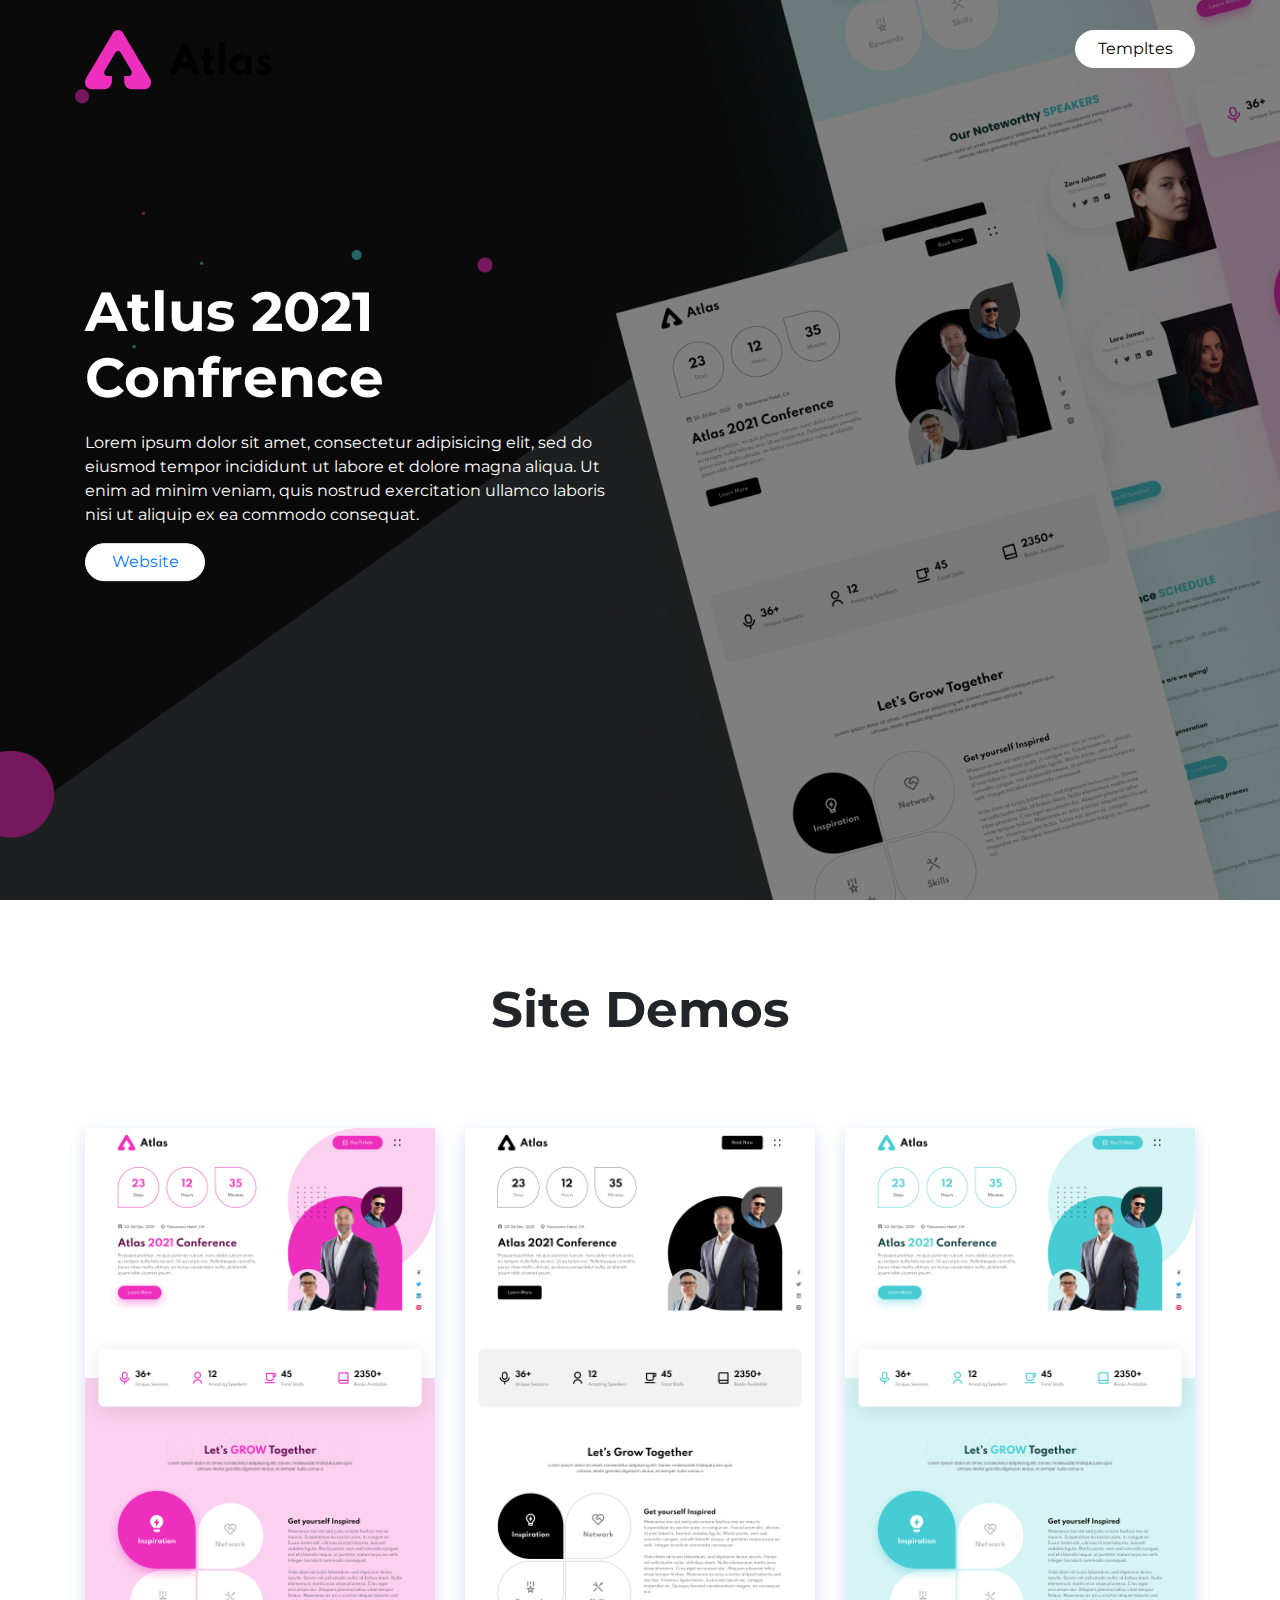
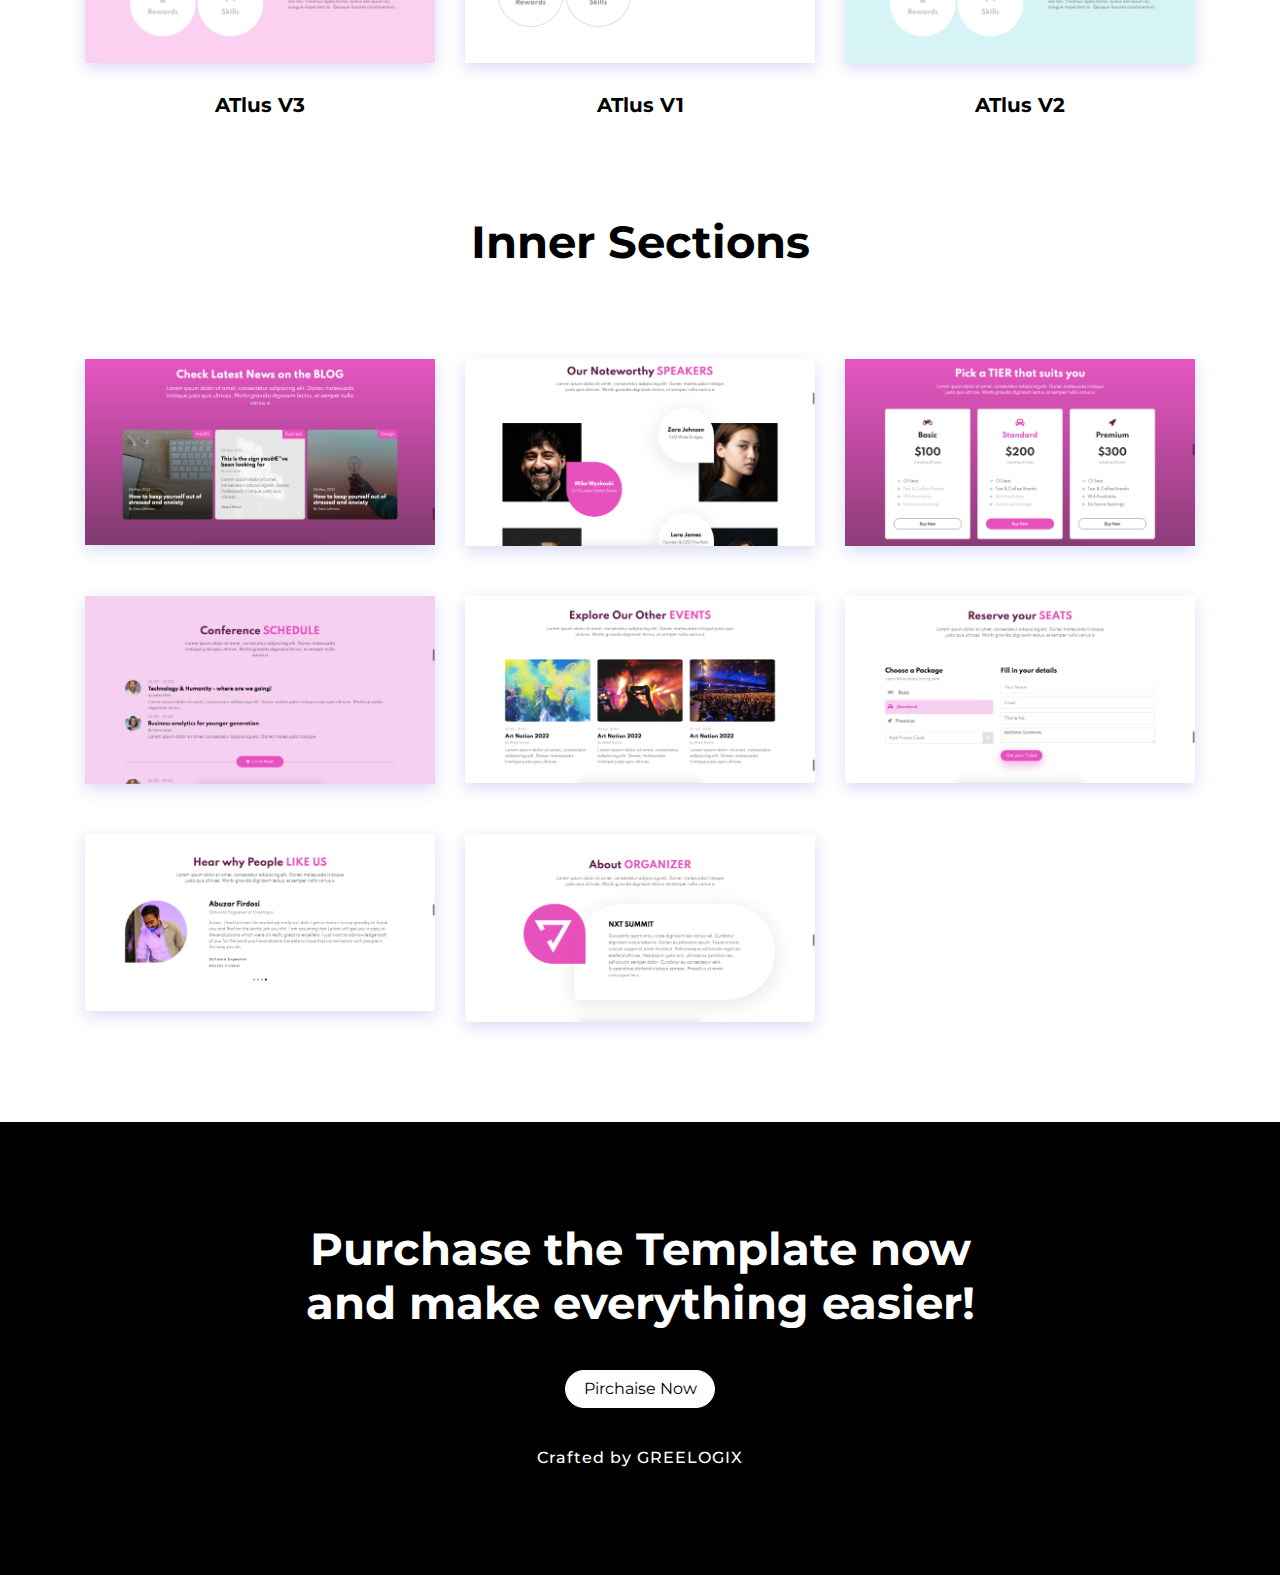
<file: index.html>
<!DOCTYPE html>
<html>
<head>
	<title>Coming soon page</title>
	<!-- bootstrap -->
	<meta name="viewport" content="width=device-width, initial-scale=1.0">
	<link rel="stylesheet" type="text/css" href="css/bootstrap.css">
	<!-- stylesheet -->
	<link rel="stylesheet" type="text/css" href="css/style.css">
	<!-- font awsome -->
	<link rel="stylesheet" href="https://stackpath.bootstrapcdn.com/font-awesome/4.7.0/css/font-awesome.min.css" integrity="sha384-wvfXpqpZZVQGK6TAh5PVlGOfQNHSoD2xbE+QkPxCAFlNEevoEH3Sl0sibVcOQVnN" crossorigin="anonymous">
	<!-- google font -->
	<link href="https://fonts.googleapis.com/css2?family=Quicksand:wght@600&display=swap" rel="stylesheet">
	<link href="https://fonts.googleapis.com/css2?family=Montserrat&display=swap" rel="stylesheet">
	<link href="https://fonts.googleapis.com/css2?family=Lato:wght@300&family=Montserrat:wght@600&family=Quicksand:wght@700&display=swap" rel="stylesheet">
	<link href="https://fonts.googleapis.com/css2?family=Pacifico&display=swap" rel="stylesheet">
	<link href="https://fonts.googleapis.com/css2?family=Open+Sans&display=swap" rel="stylesheet">
<link href="https://fonts.googleapis.com/css2?family=Montserrat:wght@700&display=swap" rel="stylesheet">
  <link href="https://fonts.googleapis.com/css2?family=Roboto:wght@700&display=swap" rel="stylesheet">
	<!-- js animation -->
	<link rel="stylesheet"href="https://cdnjs.cloudflare.com/ajax/libs/animate.css/4.1.1/animate.min.css"/>
	<script type="text/javascript" src="https://wowjs.uk/dist/wow.min.js"></script>
</head>
<body>


	

  <section class="atlus-demo">
    <div class="container">
      <div class="row">
        <div class="col-lg-6 col-md-6 col-sm-12">
          <div class="atlus-demo-logo">
            <img src="img/logo.svg">
          </div>
        </div>
        <div class="col-lg-6 col-md-6 col-sm-12">
          <div class="lgog-button">
            <button class="btn btn-danger">Templtes</button>
          </div>
        </div>
      </div>
      <div class="row">
        <div class="col-lg-6 col-md-6 col-sm-12">
          <div class="demo-atlus-parent">
            <div class="demo-para">
              <h2>Atlus 2021 Confrence</h2>
              <p>Lorem ipsum dolor sit amet, consectetur adipisicing elit, sed do eiusmod
              tempor incididunt ut labore et dolore magna aliqua. Ut enim ad minim veniam,
              quis nostrud exercitation ullamco laboris nisi ut aliquip ex ea commodo
              consequat.</p>
              <button class="btn btn-danger"><a href="">Website</a></button>
            </div>
          </div>
        </div>
      </div>
    </div>
  </section>


  <section class="atlus-sec">
    <div class="container">
      <div class="row">
        <div class="col-lg-6 col-md-6 col-sm-12 mx-auto d-block">
          <div class="demo-img-div text-center">
            <h2>Site Demos</h2>
          </div>
        </div>
      </div>
      <div id="website" class="row">
         <div class="col-lg-4 col-md-4 col-sm-12">
          <div class="atlus-demo-img">
            <a href="https://atlas.greelogix.com/"><img src="img/landing3.png"></a>
          </div>
          <div class="atlus-img-content text-center">
            <h5>ATlus V3</h5>
          </div>
        </div>
        <div class="col-lg-4 col-md-4 col-sm-12">
          <div class="atlus-demo-img">
            <a href=""><img src="img/landing.png"></a>
          </div>
          <div class="atlus-img-content text-center">
            <h5>ATlus V1</h5>
          </div>
        </div>
        <div class="col-lg-4 col-md-4 col-sm-12">
          <div class="atlus-demo-img">
            <a href=""><img src="img/landing2.png"></a>
          </div>
          <div class="atlus-img-content text-center">
            <h5>ATlus V2</h5>
          </div>
        </div>
      </div>
    </div>
  </section>


   <section class="inner-section">
     <div class="container">
      <div class="row">
        <div class="col-lg-6 col-md-6 col-sm-12 mx-auto d-block">
          <div class="Inner-Sections-heading text-center">
            <h2>Inner Sections</h2>
          </div>
        </div>
      </div>
       <div class="row">
         <div class="col-lg-4 col-md-4 col-sm-12">
           <div class="inner-sec-div">
             <img src="img/altus-shot1.png">
           </div>
         </div>
         <div class="col-lg-4 col-md-4 col-sm-12">
           <div class="inner-sec-div">
             <img src="img/atlus-shot2.png">
           </div>
         </div>
         <div class="col-lg-4 col-md-4 col-sm-12">
           <div class="inner-sec-div">
             <img src="img/atlus-shot3.png">
           </div>
         </div>
       </div>
        <div class="row atlus-row-2">
         <div class="col-lg-4 col-md-4 col-sm-12">
           <div class="inner-sec-div">
             <img src="img/atlus-shot4.png">
           </div>
         </div>
         <div class="col-lg-4 col-md-4 col-sm-12">
           <div class="inner-sec-div">
             <img src="img/atlus-shot5.png">
           </div>
         </div>
         <div class="col-lg-4 col-md-4 col-sm-12">
           <div class="inner-sec-div">
             <img src="img/atlus-shot6.png">
           </div>
         </div>
       </div>
       <div class="row atlus-row-2">
         <div class="col-lg-4 col-md-4 col-sm-12">
           <div class="inner-sec-div">
             <img src="img/atlus-shot.png">
           </div>
         </div>
         <div class="col-lg-4 col-md-4 col-sm-12">
           <div class="inner-sec-div">
             <img src="img/atlus-shot11.png">
           </div>
         </div>
       </div>
     </div>
   </section>


  <section class="footer">
    <div class="container">
      <div class="row">
        <div class="col-lg-8 col-md-6 col-sm-12 mx-auto d-block">
          <div class="footer-para text-center">
            <h2>Purchase the  Template now and make everything easier!</h2>
            <button class="btn btn-secondary">Pirchaise Now</button>
            <h6>Crafted by GREELOGIX</h6>
          </div>
        </div>
      </div>
    </div>
  </section>
























<!-- j query -->
<script src="https://ajax.googleapis.com/ajax/libs/jquery/3.5.1/jquery.min.js"></script>
<!-- js bootstrap -->
<script src="js/bootstrap.js"></script>
<!-- custom js -->
<script src="js/custom.js"></script>
<!-- testimonial slider -->
<script src="https://cdnjs.cloudflare.com/ajax/libs/jquery/2.1.3/jquery.min.js"></script>
<!-- naivigation -->
<script src="https://cdnjs.cloudflare.com/ajax/libs/jquery/2.1.3/jquery.min.js"></script>
<!-- js animation -->
<script>
	var wow = new WOW(
  {
    boxClass:     'wow',      // animated element css class (default is wow)
    animateClass: 'animated', // animation css class (default is animated)
    offset:       0,          // distance to the element when triggering the animation (default is 0)
    mobile:       true,       // trigger animations on mobile devices (default is true)
    live:         true,       // act on asynchronously loaded content (default is true)
    callback:     function(box) {
      // the callback is fired every time an animation is started
      // the argument that is passed in is the DOM node being animated
    },
    scrollContainer: null // optional scroll container selector, otherwise use window
  }
);
wow.init();
</script>
<script>
	(function () {
  const second = 1000,
        minute = second * 60,
        hour = minute * 60,
        day = hour * 24;

  let birthday = "Sep 30, 2021 00:00:00",
      countDown = new Date(birthday).getTime(),
      x = setInterval(function() {    

        let now = new Date().getTime(),
            distance = countDown - now;

        document.getElementById("days").innerText = Math.floor(distance / (day)),
          document.getElementById("hours").innerText = Math.floor((distance % (day)) / (hour)),
          document.getElementById("minutes").innerText = Math.floor((distance % (hour)) / (minute)),
          document.getElementById("seconds").innerText = Math.floor((distance % (minute)) / second);

        //do something later when date is reached
        if (distance < 0) {
          let headline = document.getElementById("headline"),
              countdown = document.getElementById("countdown"),
              content = document.getElementById("content");

          headline.innerText = "It's my birthday!";
          countdown.style.display = "none";
          content.style.display = "block";

          clearInterval(x);
        }
        //seconds
      }, 0)
  }());
</script>
<script>
function updateTimer(deadline){
  var time = deadline - new Date();
  return {
    'days': Math.floor( time/(1000*60*60*24) ),
    'hours': Math.floor( (time/(1000*60*60)) % 24 ),
    'minutes': Math.floor( (time/1000/60) % 60 ),
    'seconds': Math.floor( (time/1000) % 60 ),
    'total' : time
  };
}


function animateClock(span){
  span.className = "turn";
  setTimeout(function(){
    span.className = "";
  },700);
}

function startTimer(id, deadline){
  var timerInterval = setInterval(function(){
    var clock = document.getElementById(id);
    var timer = updateTimer(deadline);

    clock.innerHTML = '<span>' + timer.days + '</span>'
                    + '<span>' + timer.hours + '</span>'
                    + '<span>' + timer.minutes + '</span>'
                    + '<span>' + timer.seconds + '</span>';

    //animations
    var spans = clock.getElementsByTagName("span");
    animateClock(spans[3]);
    if(timer.seconds == 59) animateClock(spans[2]);
    if(timer.minutes == 59 && timer.seconds == 59) animateClock(spans[1]);
    if(timer.hours == 23 && timer.minutes == 59 && timer.seconds == 59) animateClock(spans[0]);

    //check for end of timer
    if(timer.total < 1){
      clearInterval(timerInterval);
      clock.innerHTML = '<span>0</span><span>0</span><span>0</span><span>0</span>';
    }


  }, 1000);
}


window.onload = function(){
  var deadline = new Date("June 30, 2022 2:15:00");
  startTimer("clock", deadline);
};
</script>
</body>
</html>
</file>
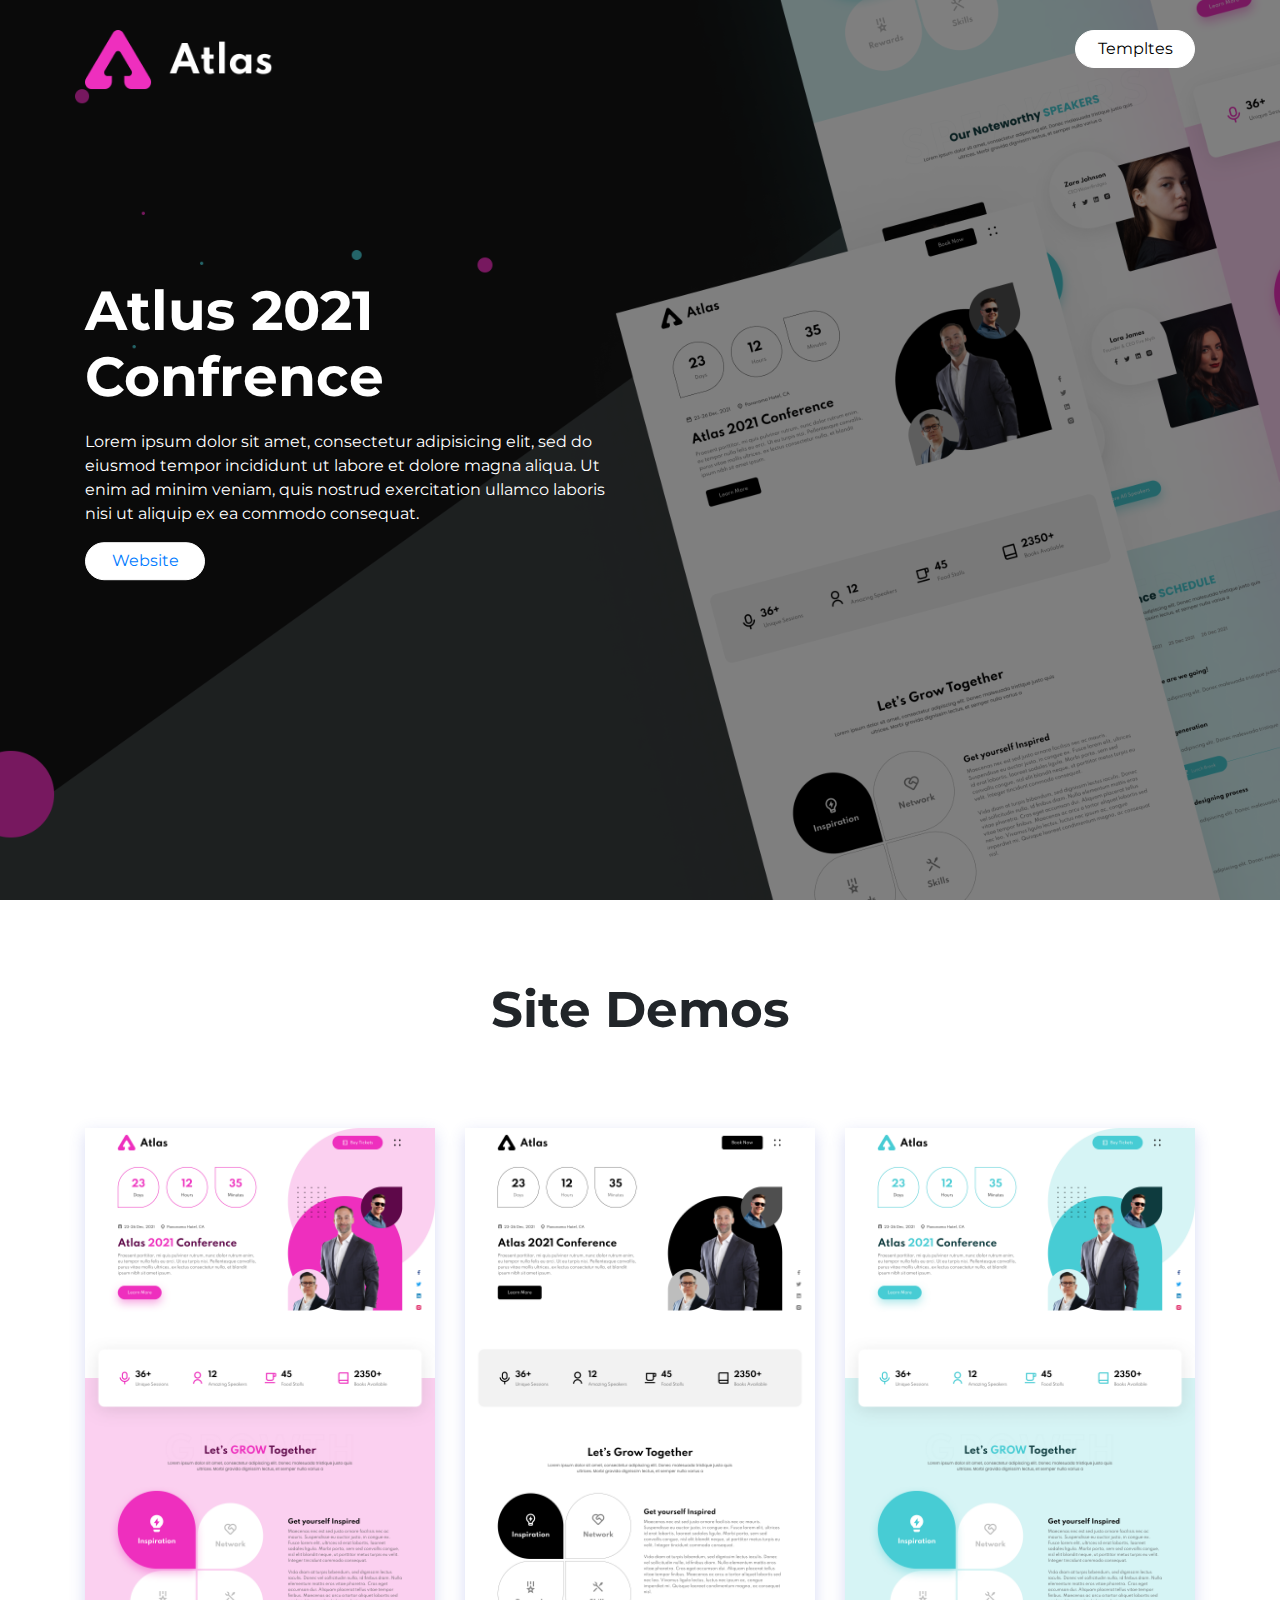
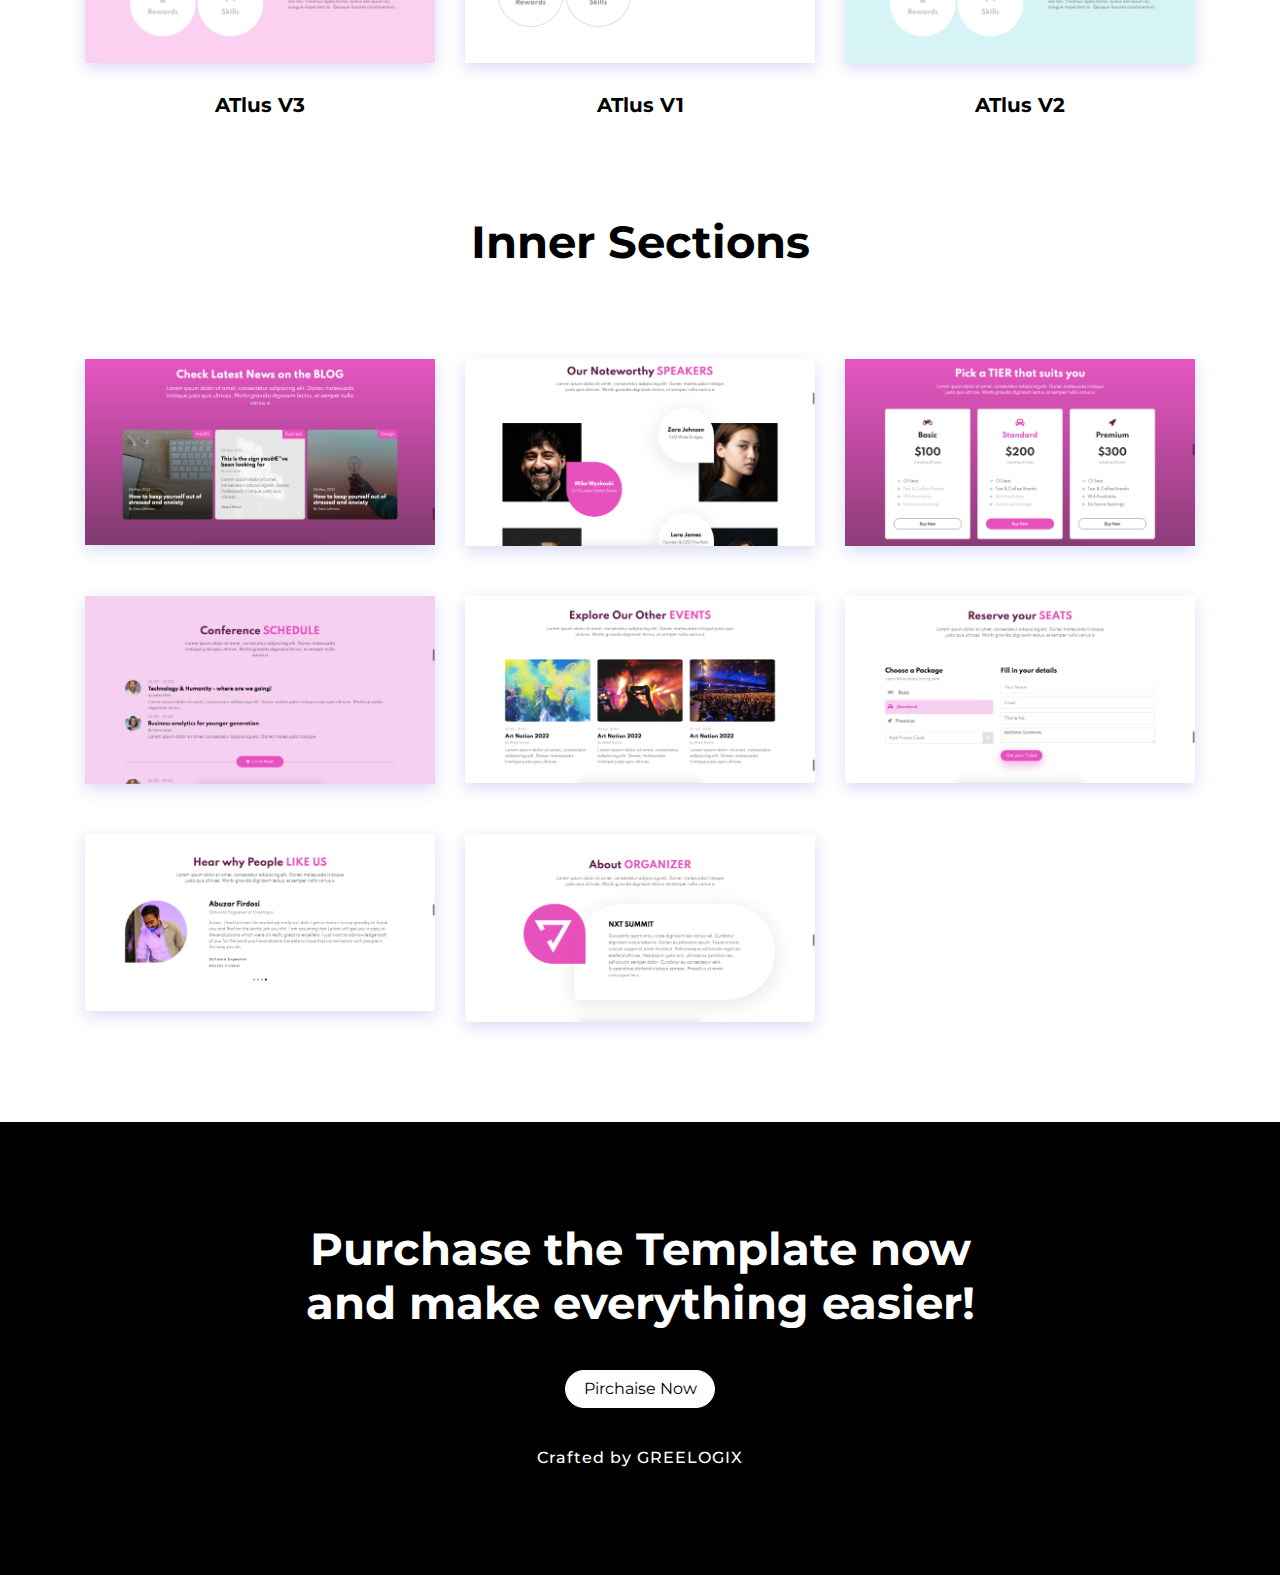
<file: atlus-demo.html>
<!DOCTYPE html>
<html>
<head>
	<title>Coming soon page</title>
	<!-- bootstrap -->
	<meta name="viewport" content="width=device-width, initial-scale=1.0">
	<link rel="stylesheet" type="text/css" href="css/bootstrap.css">
	<!-- stylesheet -->
	<link rel="stylesheet" type="text/css" href="css/style.css">
	<!-- font awsome -->
	<link rel="stylesheet" href="https://stackpath.bootstrapcdn.com/font-awesome/4.7.0/css/font-awesome.min.css" integrity="sha384-wvfXpqpZZVQGK6TAh5PVlGOfQNHSoD2xbE+QkPxCAFlNEevoEH3Sl0sibVcOQVnN" crossorigin="anonymous">
	<!-- google font -->
	<link href="https://fonts.googleapis.com/css2?family=Quicksand:wght@600&display=swap" rel="stylesheet">
	<link href="https://fonts.googleapis.com/css2?family=Montserrat&display=swap" rel="stylesheet">
	<link href="https://fonts.googleapis.com/css2?family=Lato:wght@300&family=Montserrat:wght@600&family=Quicksand:wght@700&display=swap" rel="stylesheet">
	<link href="https://fonts.googleapis.com/css2?family=Pacifico&display=swap" rel="stylesheet">
	<link href="https://fonts.googleapis.com/css2?family=Open+Sans&display=swap" rel="stylesheet">
<link href="https://fonts.googleapis.com/css2?family=Montserrat:wght@700&display=swap" rel="stylesheet">
  <link href="https://fonts.googleapis.com/css2?family=Roboto:wght@700&display=swap" rel="stylesheet">
	<!-- js animation -->
	<link rel="stylesheet"href="https://cdnjs.cloudflare.com/ajax/libs/animate.css/4.1.1/animate.min.css"/>
	<script type="text/javascript" src="https://wowjs.uk/dist/wow.min.js"></script>
</head>
<body>


	

  <section class="atlus-demo">
    <div class="container">
      <div class="row">
        <div class="col-lg-6 col-md-6 col-sm-12">
          <div class="atlus-demo-logo">
            <img src="img/logo-1.png">
          </div>
        </div>
        <div class="col-lg-6 col-md-6 col-sm-12">
          <div class="lgog-button">
            <button class="btn btn-danger">Templtes</button>
          </div>
        </div>
      </div>
      <div class="row">
        <div class="col-lg-6 col-md-6 col-sm-12">
          <div class="demo-atlus-parent">
            <div class="demo-para">
              <h2>Atlus 2021 Confrence</h2>
              <p>Lorem ipsum dolor sit amet, consectetur adipisicing elit, sed do eiusmod
              tempor incididunt ut labore et dolore magna aliqua. Ut enim ad minim veniam,
              quis nostrud exercitation ullamco laboris nisi ut aliquip ex ea commodo
              consequat.</p>
              <button class="btn btn-danger"><a href="">Website</a></button>
            </div>
          </div>
        </div>
      </div>
    </div>
  </section>


  <section class="atlus-sec">
    <div class="container">
      <div class="row">
        <div class="col-lg-6 col-md-6 col-sm-12 mx-auto d-block">
          <div class="demo-img-div text-center">
            <h2>Site Demos</h2>
          </div>
        </div>
      </div>
      <div id="website" class="row">
         <div class="col-lg-4 col-md-4 col-sm-12">
          <div class="atlus-demo-img">
            <a href="https://atlas.greelogix.com/"><img src="img/landing3.png"></a>
          </div>
          <div class="atlus-img-content text-center">
            <h5>ATlus V3</h5>
          </div>
        </div>
        <div class="col-lg-4 col-md-4 col-sm-12">
          <div class="atlus-demo-img">
            <a href=""><img src="img/landing.png"></a>
          </div>
          <div class="atlus-img-content text-center">
            <h5>ATlus V1</h5>
          </div>
        </div>
        <div class="col-lg-4 col-md-4 col-sm-12">
          <div class="atlus-demo-img">
            <a href=""><img src="img/landing2.png"></a>
          </div>
          <div class="atlus-img-content text-center">
            <h5>ATlus V2</h5>
          </div>
        </div>
      </div>
    </div>
  </section>


   <section class="inner-section">
     <div class="container">
      <div class="row">
        <div class="col-lg-6 col-md-6 col-sm-12 mx-auto d-block">
          <div class="Inner-Sections-heading text-center">
            <h2>Inner Sections</h2>
          </div>
        </div>
      </div>
       <div class="row">
         <div class="col-lg-4 col-md-4 col-sm-12">
           <div class="inner-sec-div">
             <img src="img/altus-shot1.png">
           </div>
         </div>
         <div class="col-lg-4 col-md-4 col-sm-12">
           <div class="inner-sec-div">
             <img src="img/atlus-shot2.png">
           </div>
         </div>
         <div class="col-lg-4 col-md-4 col-sm-12">
           <div class="inner-sec-div">
             <img src="img/atlus-shot3.png">
           </div>
         </div>
       </div>
        <div class="row atlus-row-2">
         <div class="col-lg-4 col-md-4 col-sm-12">
           <div class="inner-sec-div">
             <img src="img/atlus-shot4.png">
           </div>
         </div>
         <div class="col-lg-4 col-md-4 col-sm-12">
           <div class="inner-sec-div">
             <img src="img/atlus-shot5.png">
           </div>
         </div>
         <div class="col-lg-4 col-md-4 col-sm-12">
           <div class="inner-sec-div">
             <img src="img/atlus-shot6.png">
           </div>
         </div>
       </div>
       <div class="row atlus-row-2">
         <div class="col-lg-4 col-md-4 col-sm-12">
           <div class="inner-sec-div">
             <img src="img/atlus-shot.png">
           </div>
         </div>
         <div class="col-lg-4 col-md-4 col-sm-12">
           <div class="inner-sec-div">
             <img src="img/atlus-shot11.png">
           </div>
         </div>
       </div>
     </div>
   </section>


  <section class="footer">
    <div class="container">
      <div class="row">
        <div class="col-lg-8 col-md-6 col-sm-12 mx-auto d-block">
          <div class="footer-para text-center">
            <h2>Purchase the  Template now and make everything easier!</h2>
            <button class="btn btn-secondary">Pirchaise Now</button>
            <h6>Crafted by GREELOGIX</h6>
          </div>
        </div>
      </div>
    </div>
  </section>
























<!-- j query -->
<script src="https://ajax.googleapis.com/ajax/libs/jquery/3.5.1/jquery.min.js"></script>
<!-- js bootstrap -->
<script src="js/bootstrap.js"></script>
<!-- custom js -->
<script src="js/custom.js"></script>
<!-- testimonial slider -->
<script src="https://cdnjs.cloudflare.com/ajax/libs/jquery/2.1.3/jquery.min.js"></script>
<!-- naivigation -->
<script src="https://cdnjs.cloudflare.com/ajax/libs/jquery/2.1.3/jquery.min.js"></script>
<!-- js animation -->
<script>
	var wow = new WOW(
  {
    boxClass:     'wow',      // animated element css class (default is wow)
    animateClass: 'animated', // animation css class (default is animated)
    offset:       0,          // distance to the element when triggering the animation (default is 0)
    mobile:       true,       // trigger animations on mobile devices (default is true)
    live:         true,       // act on asynchronously loaded content (default is true)
    callback:     function(box) {
      // the callback is fired every time an animation is started
      // the argument that is passed in is the DOM node being animated
    },
    scrollContainer: null // optional scroll container selector, otherwise use window
  }
);
wow.init();
</script>
<script>
	(function () {
  const second = 1000,
        minute = second * 60,
        hour = minute * 60,
        day = hour * 24;

  let birthday = "Sep 30, 2021 00:00:00",
      countDown = new Date(birthday).getTime(),
      x = setInterval(function() {    

        let now = new Date().getTime(),
            distance = countDown - now;

        document.getElementById("days").innerText = Math.floor(distance / (day)),
          document.getElementById("hours").innerText = Math.floor((distance % (day)) / (hour)),
          document.getElementById("minutes").innerText = Math.floor((distance % (hour)) / (minute)),
          document.getElementById("seconds").innerText = Math.floor((distance % (minute)) / second);

        //do something later when date is reached
        if (distance < 0) {
          let headline = document.getElementById("headline"),
              countdown = document.getElementById("countdown"),
              content = document.getElementById("content");

          headline.innerText = "It's my birthday!";
          countdown.style.display = "none";
          content.style.display = "block";

          clearInterval(x);
        }
        //seconds
      }, 0)
  }());
</script>
<script>
function updateTimer(deadline){
  var time = deadline - new Date();
  return {
    'days': Math.floor( time/(1000*60*60*24) ),
    'hours': Math.floor( (time/(1000*60*60)) % 24 ),
    'minutes': Math.floor( (time/1000/60) % 60 ),
    'seconds': Math.floor( (time/1000) % 60 ),
    'total' : time
  };
}


function animateClock(span){
  span.className = "turn";
  setTimeout(function(){
    span.className = "";
  },700);
}

function startTimer(id, deadline){
  var timerInterval = setInterval(function(){
    var clock = document.getElementById(id);
    var timer = updateTimer(deadline);

    clock.innerHTML = '<span>' + timer.days + '</span>'
                    + '<span>' + timer.hours + '</span>'
                    + '<span>' + timer.minutes + '</span>'
                    + '<span>' + timer.seconds + '</span>';

    //animations
    var spans = clock.getElementsByTagName("span");
    animateClock(spans[3]);
    if(timer.seconds == 59) animateClock(spans[2]);
    if(timer.minutes == 59 && timer.seconds == 59) animateClock(spans[1]);
    if(timer.hours == 23 && timer.minutes == 59 && timer.seconds == 59) animateClock(spans[0]);

    //check for end of timer
    if(timer.total < 1){
      clearInterval(timerInterval);
      clock.innerHTML = '<span>0</span><span>0</span><span>0</span><span>0</span>';
    }


  }, 1000);
}


window.onload = function(){
  var deadline = new Date("June 30, 2022 2:15:00");
  startTimer("clock", deadline);
};
</script>
</body>
</html>
</file>
<file: css/style.css>
.atlus-demo{
    background-image: url(../img/atlus.png);
    background-size: cover;
    height: 100vh;
    background-color: rgba(0,0,0,0.5);
    background-blend-mode: overlay;
    padding-top: 30px;
}
.lgog-button{
    text-align: right;
}
.btn-danger{
    background-color: white;
    color: black;
    font-size: 16px;
    width: 120px;
    border:1px solid white;
    border-radius: 25px;
    font-family: 'Montserrat', sans-serif;
}
.btn-danger:hover{
    background-color: white;
    color: black;
    border:1px solid white;
}
.atlus-demo-logo img{
    width: 35%;
}
.atlus-sec{
    padding-bottom: 90px;
}
.demo-img-div{
    padding: 80px 0px;
}
.demo-img-div h2{
    font-size: 50px;
    font-family: 'Montserrat', sans-serif;
    font-weight: 700;
}
.atlus-demo-img a img{
    height: 100%;
    width: 100%;
    box-shadow: 0 5px 15px rgb(60 76 198 / 20%);
}
.demo-para h2{
    color: white;
    font-family: 'Montserrat', sans-serif;
    font-weight: 700;
    font-size: 55px;
    margin-bottom: 20px;
}
.demo-para p{
    color: white;
    font-size: 16px;
     font-family: 'Montserrat', sans-serif;
}
.demo-atlus-parent{
    height: 86vh;
}
.demo-para{
    position: relative;
    transform: translateY(-40%);
    top: 40%;
}
.atlus-img-content {
    padding-top: 30px;
}
.atlus-img-content h5{
    color: black;
    font-size: 20px;
    font-family: 'Montserrat', sans-serif;
     font-weight: 700;
}
.footer{
    background-color: black;
    padding: 100px 0px;
}
.footer-para h2{
   color: white;
   font-family: 'Montserrat', sans-serif;
    font-weight: 700;
    margin-bottom: 40px;
    font-size: 45px;
}
.btn-secondary{
    background-color: white;
    border:1px solid white;
    color: black;
    width: 150px;
    border-radius: 25px;
    font-family: 'Montserrat', sans-serif;
    font-size: 16px;
}
.btn-secondary:hover{
    background-color: white;
    color: black;
}
.Inner-Sections-heading {
    padding: 0px 0px 60px 0px;
}
.Inner-Sections-heading h2{
   color: black;
   font-family: 'Montserrat', sans-serif;
    font-weight: 700;
    margin-bottom: 30px;
    font-size: 45px;
}
.inner-sec-div img{
    height: 100%;
    width: 100%;
    box-shadow: 0 5px 15px rgb(60 76 198 / 20%);
}
.inner-section{
    padding-bottom: 100px;
}
.atlus-row-2{
    padding-top: 50px;
}
.footer-para h6{
    color: white;
    font-size: 16px;
    font-family: 'Montserrat', sans-serif;
    letter-spacing: 1px;
    margin-top: 40px;
}
</file>
